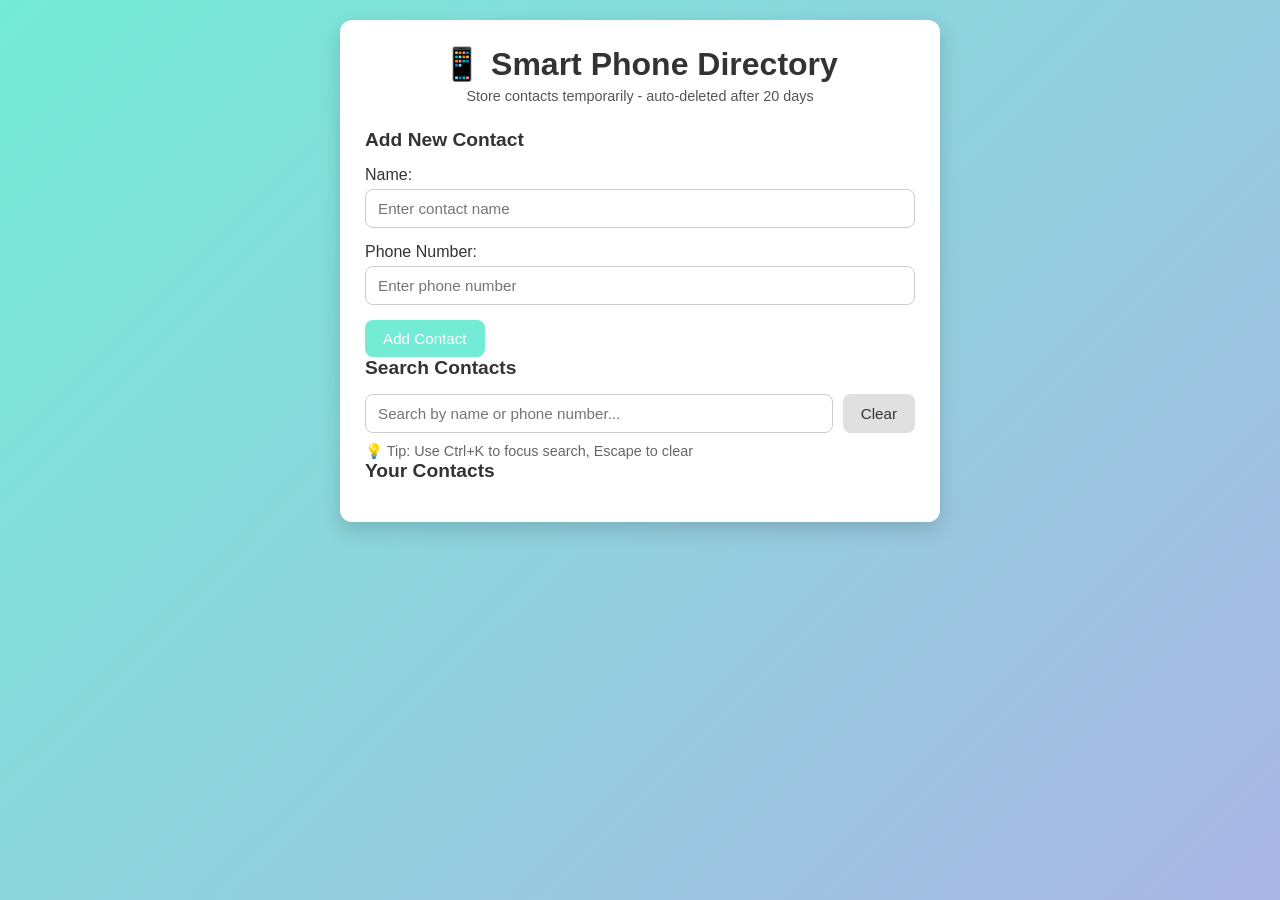
<file: index.html>
<!DOCTYPE html>
<html lang="en">
<head>
    <meta charset="UTF-8">
    <meta name="viewport" content="width=device-width, initial-scale=1.0">
    <title>Smart Phone Directory</title>
    <!-- Make sure styles.css is in the same folder -->
    <link rel="stylesheet" href="styles.css">
</head>
<body>
    <div class="container">
        <header>
            <h1>📱 Smart Phone Directory</h1>
            <p>Store contacts temporarily - auto-deleted after 20 days</p>
        </header>

        <main>
            <!-- Add Contact Form -->
            <section class="add-contact">
                <h2>Add New Contact</h2>
                <form id="contactForm">
                    <div class="form-group">
                        <label for="contactName">Name:</label>
                        <input type="text" id="contactName" required placeholder="Enter contact name">
                    </div>
                    <div class="form-group">
                        <label for="contactPhone">Phone Number:</label>
                        <input type="tel" id="contactPhone" required placeholder="Enter phone number">
                    </div>
                    <button type="submit" class="btn btn-primary">Add Contact</button>
                </form>
            </section>

            <!-- Search Section -->
            <section class="search-section">
                <h2>Search Contacts</h2>
                <div class="search-container">
                    <input type="text" id="searchInput" placeholder="Search by name or phone number...">
                    <button id="clearSearch" class="btn btn-secondary">Clear</button>
                </div>
                <p style="font-size: 0.9rem; color: #666; margin-top: 10px;">
                    💡 Tip: Use Ctrl+K to focus search, Escape to clear
                </p>
            </section>

            <!-- Contacts List -->
            <section class="contacts-section">
                <h2>Your Contacts</h2>
                <div id="contactsList" class="contacts-list"></div>
                <div id="noContacts" class="no-contacts" style="display: none;">
                    <p>No contacts found. Add your first contact above!</p>
                </div>
            </section>
        </main>
    </div>

    <!-- Make sure script.js is in the same folder -->
    <script type="module" src="script.js"></script>
</body>
</html>
</file>
<file: styles.css>
import { initializeApp } from "https://www.gstatic.com/firebasejs/12.4.0/firebase-app.js";
import { getDatabase, ref, push, set, onValue, remove } from "https://www.gstatic.com/firebasejs/12.4.0/firebase-database.js";

// Firebase Config
const firebaseConfig = {
    apiKey: "YOUR_API_KEY",
    authDomain: "YOUR_PROJECT.firebaseapp.com",
    databaseURL: "https://YOUR_PROJECT-default-rtdb.firebaseio.com",
    projectId: "YOUR_PROJECT",
    storageBucket: "YOUR_PROJECT.appspot.com",
    messagingSenderId: "YOUR_SENDER_ID",
    appId: "YOUR_APP_ID"
};

// Initialize Firebase
const app = initializeApp(firebaseConfig);
const db = getDatabase(app);

// DOM Elements
const contactForm = document.getElementById('contactForm');
const contactName = document.getElementById('contactName');
const contactPhone = document.getElementById('contactPhone');
const contactsList = document.getElementById('contactsList');
const searchInput = document.getElementById('searchInput');
const clearSearch = document.getElementById('clearSearch');
const noContacts = document.getElementById('noContacts');

const EXPIRY_DAYS = 20;
let contacts = [];

// Display Contacts
function displayContacts(list) {
    contactsList.innerHTML = '';
    if (list.length === 0) {
        noContacts.style.display = 'block';
        return;
    } else {
        noContacts.style.display = 'none';
    }

    list.forEach(c => {
        const div = document.createElement('div');
        div.className = 'contact-item';
        div.innerHTML = `<span>${c.name}</span><span>${c.phone}</span><button class="delete-btn" data-key="${c.key}">Delete</button>`;
        contactsList.appendChild(div);
    });

    document.querySelectorAll('.delete-btn').forEach(btn => {
        btn.addEventListener('click', e => remove(ref(db, 'contacts/' + e.target.dataset.key)));
    });
}

// Search Contacts
function searchContacts() {
    const query = searchInput.value.toLowerCase();
    displayContacts(contacts.filter(c => c.name.toLowerCase().includes(query) || c.phone.includes(query)));
}

// Add Contact
contactForm.addEventListener('submit', e => {
    e.preventDefault();
    const name = contactName.value.trim();
    const phone = contactPhone.value.trim();
    if (!name || !phone) return;

    const newContactRef = push(ref(db, 'contacts'));
    set(newContactRef, { name, phone, added: new Date().toISOString() });
    contactForm.reset();
});

// Firebase Listener
onValue(ref(db, 'contacts'), snapshot => {
    contacts = [];
    snapshot.forEach(child => {
        const data = child.val();
        const key = child.key;
        const added = new Date(data.added);
        if ((new Date() - added) / (1000*60*60*24) <= EXPIRY_DAYS) contacts.push({ ...data, key });
        else remove(ref(db, 'contacts/' + key));
    });
    searchContacts();
});

// Search & Clear Events
searchInput.addEventListener('input', searchContacts);
clearSearch.addEventListener('click', () => { searchInput.value = ''; displayContacts(contacts); });
document.addEventListener('keydown', e => {
    if (e.ctrlKey && e.key.toLowerCase() === 'k') { e.preventDefault(); searchInput.focus(); }
    if (e.key === 'Escape') { searchInput.value = ''; displayContacts(contacts); }
});
</file>
